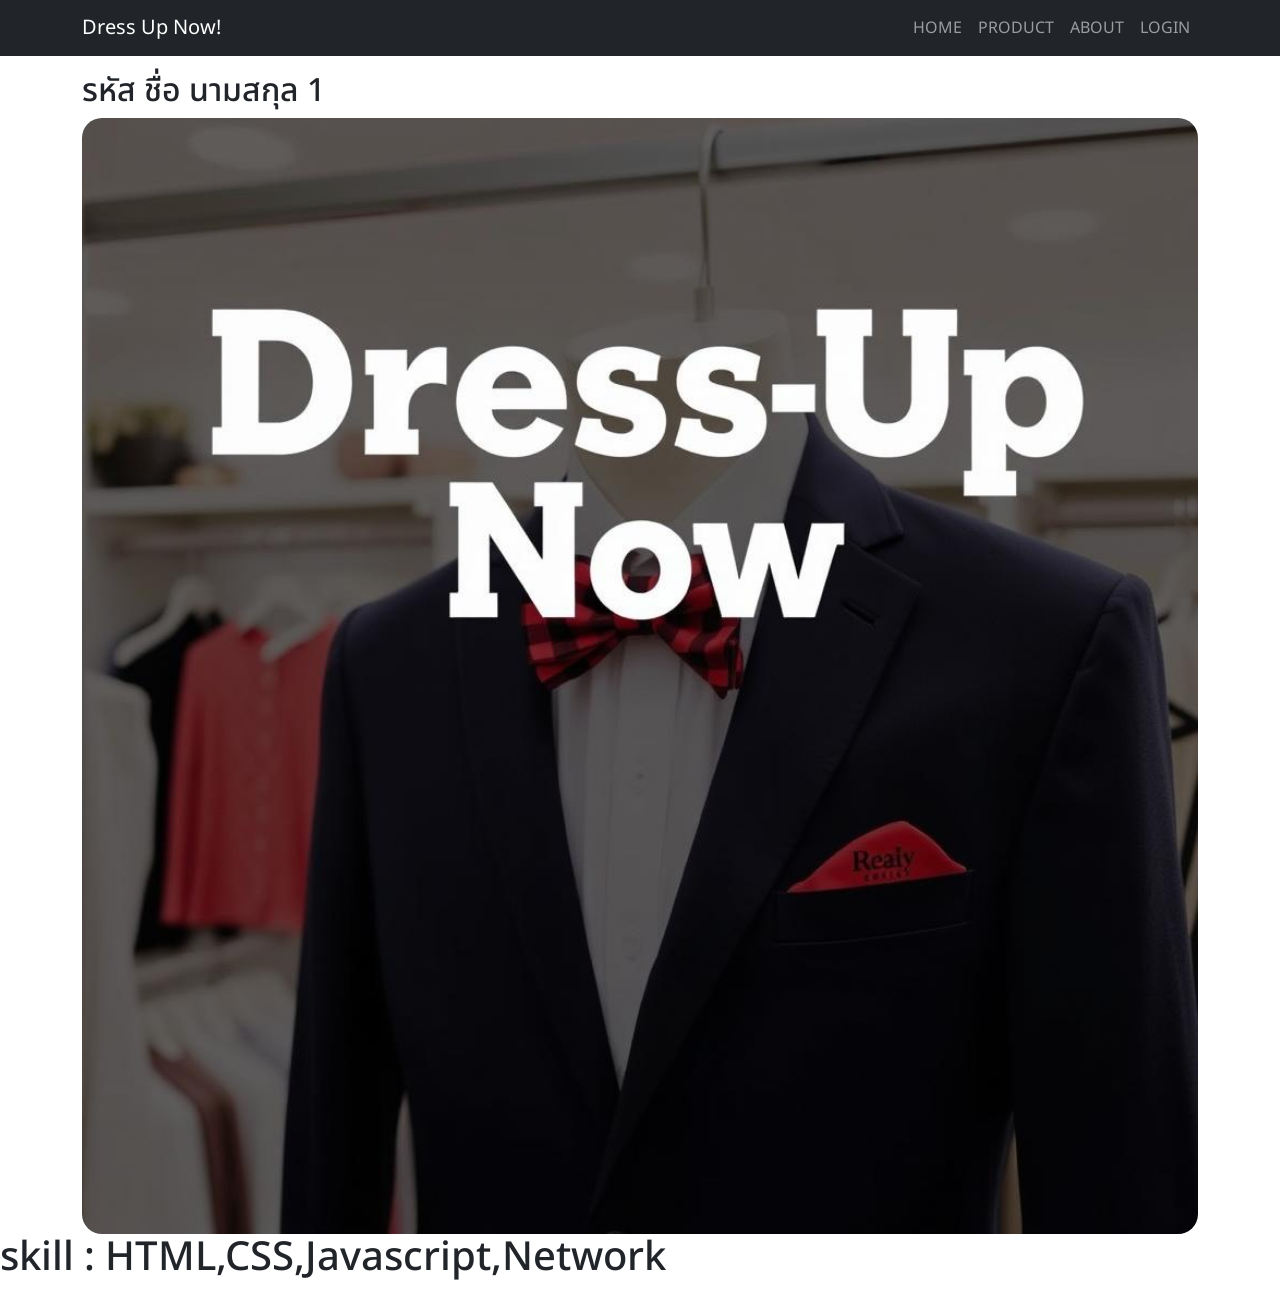
<file: Dress Up Now/about.html>
<!DOCTYPE html>
<html lang="en">
<head>
    <meta charset="UTF-8">
    <meta name="viewport" content="width=device-width, initial-scale=1.0">
    <meta charset="utf-8">
        <meta name="viewport" content="width=device-width, initial-scale=1">
        <title>Dress Up Now!</title>
        <link href="https://cdn.jsdelivr.net/npm/bootstrap@5.3.3/dist/css/bootstrap.min.css" rel="stylesheet"
            integrity="sha384-QWTKZyjpPEjISv5WaRU9OFeRpok6YctnYmDr5pNlyT2bRjXh0JMhjY6hW+ALEwIH" crossorigin="anonymous">
        <script src="https://cdn.jsdelivr.net/npm/bootstrap@5.3.3/dist/js/bootstrap.bundle.min.js"
            integrity="sha384-YvpcrYf0tY3lHB60NNkmXc5s9fDVZLESaAA55NDzOxhy9GkcIdslK1eN7N6jIeHz"
            crossorigin="anonymous"></script>
        <link rel="stylesheet" href="style1.css">
    <title>Document</title>
</head>
<body>
    <nav class="navbar navbar-expand-sm navbar-dark bg-dark">
        <div class="container">
            <a href="#" class="navbar-brand">Dress Up Now!</a>
            <button class="navbar-toggler" data-bs-toggle="collapse" data-bs-target="#navbar1">
                <span class="navbar-toggler-icon"></span>
            </button>
            <div id="navbar1" class="collapse navbar-collapse">
                <ul class="navbar-nav ms-auto">
                    <li class="nav-item">
                        <a href="#" class="nav-link">HOME</a>
                    </li>
                    <li class="nav-item">
                        <a href="#gallery" class="nav-link">PRODUCT</a>
                    </li>
                    <li class="nav-item">
                        <a href="#" class="nav-link">ABOUT</a>
                    </li>
                    <li class="nav-item">
                        <a href="#" class="nav-link">LOGIN</a>
                    </li>
                </ul>
            </div>
        </div>
    </nav>
      <section id="about1">
        <div class="container box">
            <h2>รหัส ชื่อ นามสกุล 1</h2>
            <div class="flex"></div>
            <div class="flex-fill"><img src="img/image1.jpg" alt=""></div></div>
            <div class="flex-fill"><h1>skill : HTML,CSS,Javascript,Network</h1></div>
        </div>
      </section>
</body>
</html>
</file>
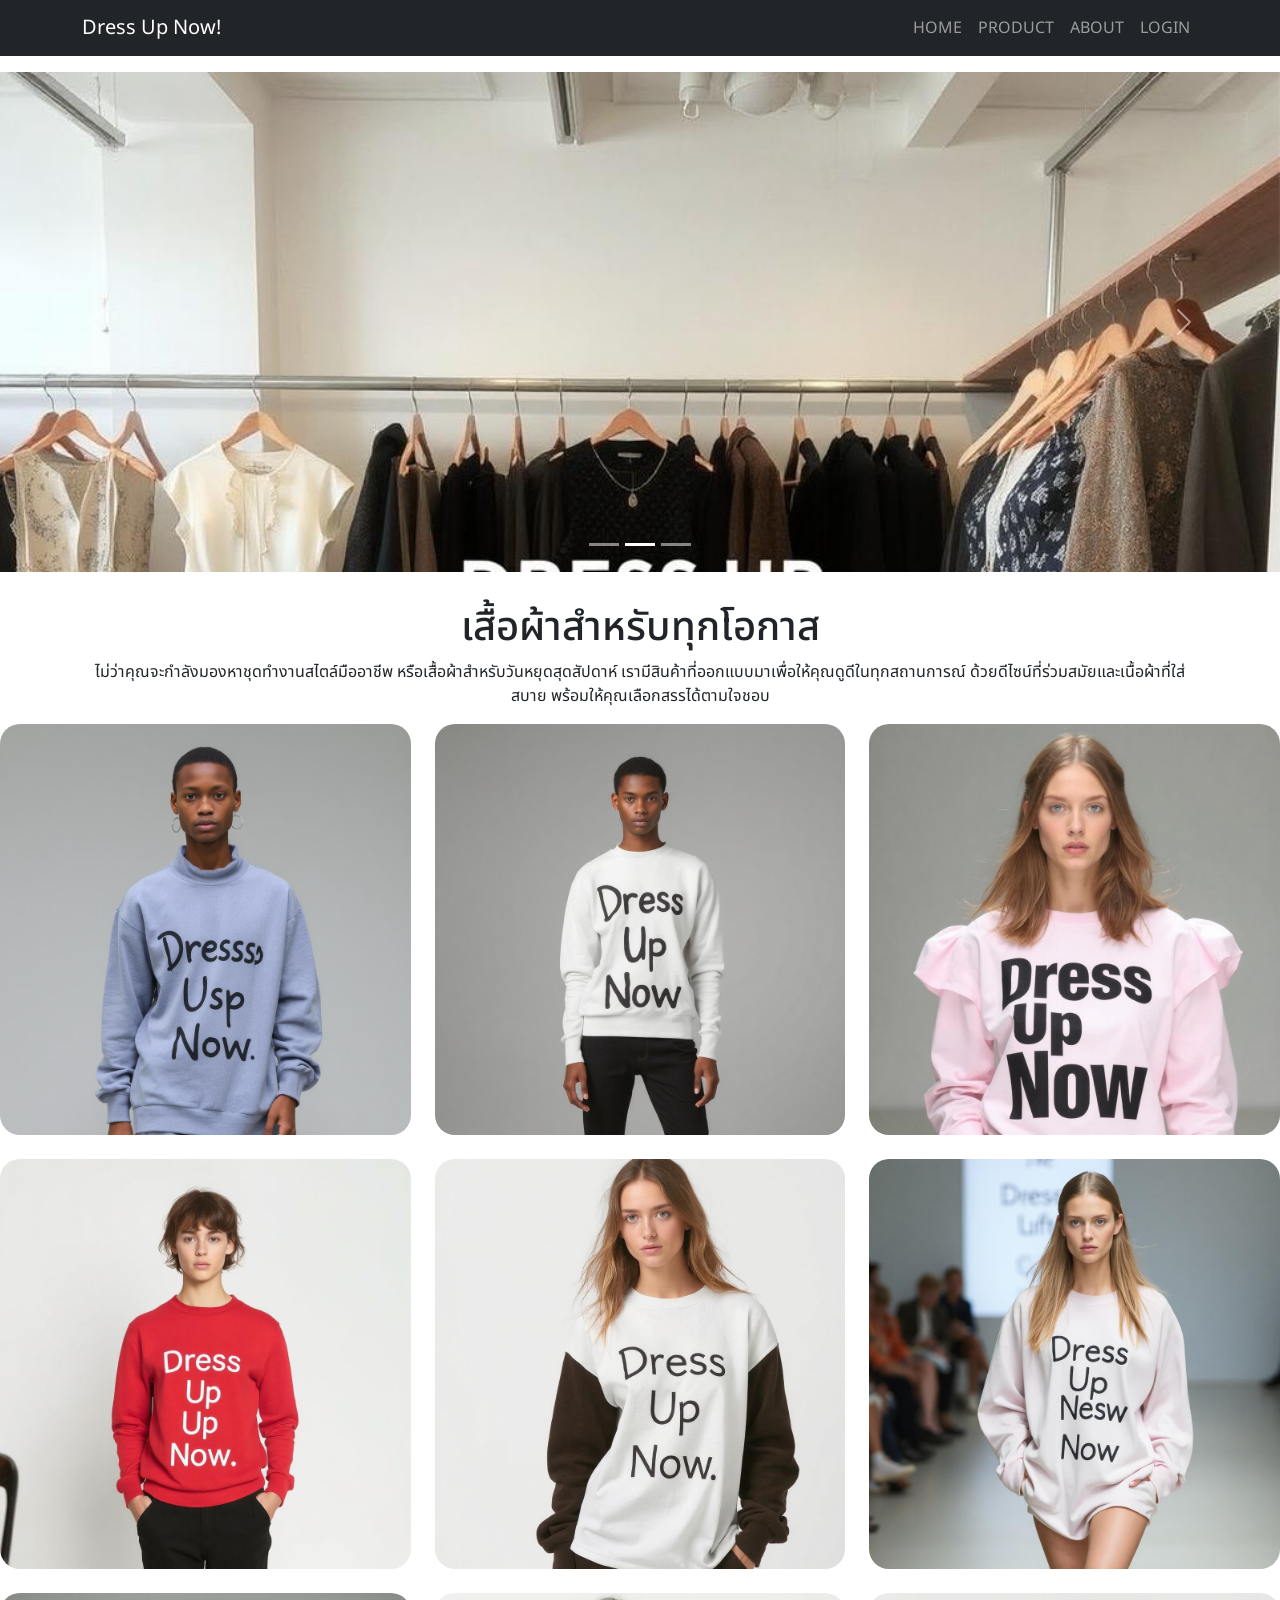
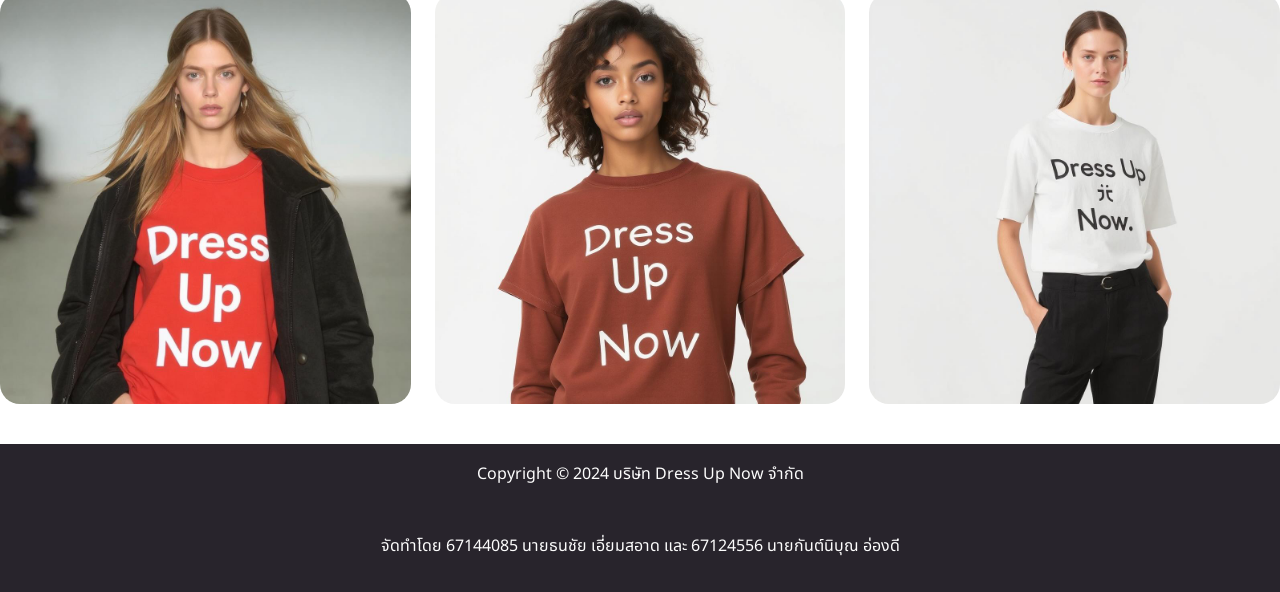
<file: Dress Up Now/product.html>
<!doctype html>
<html lang="en">

<head>
    <meta charset="utf-8">
    <meta name="viewport" content="width=device-width, initial-scale=1">
    <title>Dress Up Now!</title>
    <link href="https://cdn.jsdelivr.net/npm/bootstrap@5.3.3/dist/css/bootstrap.min.css" rel="stylesheet"
        integrity="sha384-QWTKZyjpPEjISv5WaRU9OFeRpok6YctnYmDr5pNlyT2bRjXh0JMhjY6hW+ALEwIH" crossorigin="anonymous">
    <script src="https://cdn.jsdelivr.net/npm/bootstrap@5.3.3/dist/js/bootstrap.bundle.min.js"
        integrity="sha384-YvpcrYf0tY3lHB60NNkmXc5s9fDVZLESaAA55NDzOxhy9GkcIdslK1eN7N6jIeHz"
        crossorigin="anonymous"></script>
    <link rel="stylesheet" href="style1.css">
</head>

<body>
    <nav class="navbar navbar-expand-sm navbar-dark bg-dark">
        <div class="container">
            <a href="#" class="navbar-brand">Dress Up Now!</a>
            <button class="navbar-toggler" data-bs-toggle="collapse" data-bs-target="#navbar1">
                <span class="navbar-toggler-icon"></span>
            </button>
            <div id="navbar1" class="collapse navbar-collapse">
                <ul class="navbar-nav ms-auto">
                    <li class="nav-item">
                        <a href="#" class="nav-link">HOME</a>
                    </li>
                    <li class="nav-item">
                        <a href="#gallery" class="nav-link">PRODUCT</a>
                    </li>
                    <li class="nav-item">
                        <a href="#" class="nav-link">ABOUT</a>
                    </li>
                    <li class="nav-item">
                        <a href="#" class="nav-link">LOGIN</a>
                    </li>
                </ul>
            </div>
        </div>
    </nav>
    <section id="slider">
        <div class="carousel slide" data-bs-ride="carousel" id="mySlider">
            <div class="carousel-indicators">
                <button data-bs-target="#mySlider" data-bs-slide-to="0"></button>
                <button data-bs-target="#mySlider" data-bs-slide-to="1" class="active"></button>
                <button data-bs-target="#mySlider" data-bs-slide-to="2"></button>
            </div>
            <div class="carousel-inner">
                <div class="carousel-item carousel-image-1">
                    <div class="container">
                        <div class="carousel-caption d-none d-sm-block">
                            <h1 class="display-3">แฟชั่นสไตล์ใหม่ล่าสุด</h1>
                            <p>ค้นพบคอลเลกชันเสื้อผ้าแฟชั่นที่ออกแบบมาเพื่อคุณ
                                เพื่อให้คุณได้สัมผัสกับความทันสมัยในทุกวัน</p>
                        </div>
                    </div>
                </div>
                <div class="carousel-item carousel-image-2 active">
                    <div class="container">
                        <div class="carousel-caption d-none d-sm-block">
                        </div>
                    </div>
                </div>
                <div class="carousel-item carousel-image-3">
                    <div class="container">
                        <div class="carousel-caption d-none d-sm-block">
                            <h1 class="display-3">อัพเดทเทรนด์ใหม่ก่อนใคร</h1>
                            <p>เรามีสินค้าให้เลือกหลากหลายสไตล์ ทั้งสำหรับวันทำงานหรือวันพักผ่อน
                                พร้อมส่งตรงถึงคุณด้วยมาตรฐานการผลิตและการเลือกใช้วัสดุที่ดีที่สุด</p>
                        </div>
                    </div>
                </div>
            </div>
            <button class="carousel-control-prev" data-bs-target="#mySlider" data-bs-slide="prev">
                <span class="carousel-control-prev-icon"></span>
            </button>
            <button class="carousel-control-next" data-bs-target="#mySlider" data-bs-slide="next">
                <span class="carousel-control-next-icon"></span>
            </button>
        </div>
    </section>
    <section id="gallary">
        <div class="container">
            <h1 class="text-center">เสื้อผ้าสำหรับทุกโอกาส</h1>
            <p class="text-center">ไม่ว่าคุณจะกำลังมองหาชุดทำงานสไตล์มืออาชีพ หรือเสื้อผ้าสำหรับวันหยุดสุดสัปดาห์
                เรามีสินค้าที่ออกแบบมาเพื่อให้คุณดูดีในทุกสถานการณ์ ด้วยดีไซน์ที่ร่วมสมัยและเนื้อผ้าที่ใส่สบาย
                พร้อมให้คุณเลือกสรรได้ตามใจชอบ</p>
        </div>
        </div>
    
        <div class="row mb-4">
            <div class="col-md-4">
                <img src="img/product1.jpg" class="img-fluid">
            </div>
            <div class="col-md-4">
                <img src="img/product2.jpg" class="img-fluid">
            </div>
            <div class="col-md-4">
                <img src="img/product3.jpg" class="img-fluid">
            </div>
        </div>

        <div class="row mb-4">
            <div class="col-md-4">
                <img src="img/product4.jpg" class="img-fluid">
            </div>
            <div class="col-md-4">
                <img src="img/product5.jpg" class="img-fluid">
            </div>
            <div class="col-md-4">
                <img src="img/product6.jpg" class="img-fluid">
            </div>
        </div>

        <div class="row mb-4">
            <div class="col-md-4">
                <img src="img/product7.jpg" class="img-fluid">
            </div>
            <div class="col-md-4">
                <img src="img/product8.jpg" class="img-fluid">
            </div>
            <div class="col-md-4">
                <img src="img/product9.jpg" class="img-fluid">
            </div>
        </div>
    </section>
    <section class="footer">
        <div class="container box">
                <p class="custom-text">Copyright © 2024 บริษัท Dress Up Now จำกัด</p>
                <p class="custom-text">จัดทำโดย 67144085 นายธนชัย เอี่ยมสอาด และ 67124556 นายกันต์นิบุณ อ่องดี </p>
            </div>
        </div>
        </div>
    </section>
</body>

</html>
</file>
<file: Dress Up Now/style1.css>
@import url('https://fonts.googleapis.com/css2?family=Noto+Sans+Thai:wdth,wght@62.5..100,100..900&display=swap');

* {
    margin: 0;
    padding: 0;
    box-sizing: border-box;
    font-family: "Noto Sans Thai", sans-serif;
    font-optical-sizing: auto;
    font-weight: weight;
    font-style: normal;
    font-variation-settings: "wdth" width;
}

.carousel-item{
    height: 500px;
    
}

.carousel-image-1{
    background-image: url('img/product10.jpg');
    background-size: cover;
}

.carousel-image-2{
    background-image: url('img/product11.jpg');
    background-size: cover;
}

.carousel-image-3{
    background-image: url('img/product12.jpg');
    background-size: cover;
}

section.footer p {
    font-size: 1rem;
    text-align: center;
    padding: 1rem;
}

img {
    width: 100%;
    border-radius: 20px;
}
section {
    padding: 1rem 0;
}

.custom-text {
    color: rgb(253, 253, 253); 
}
.footer{
    text-align: center;
    color: whitesmoke;
    font-size: 3.5rem;
    padding: 2px;
    background-color: rgb(40, 36, 44);
    display: static;
}
</file>
